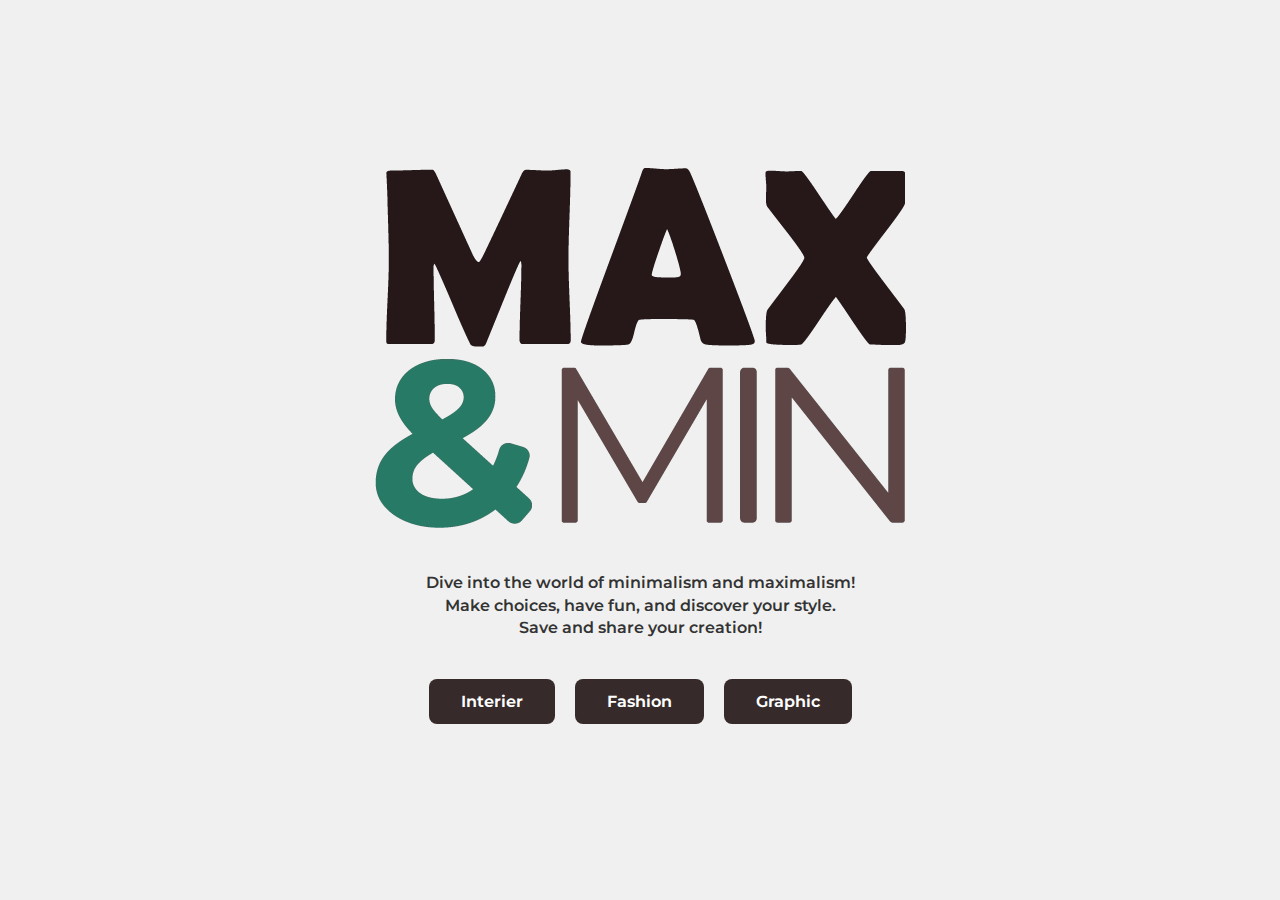
<file: index.html>
<!DOCTYPE html>
<html lang="en">
<head>
  <meta charset="UTF-8">
  <meta name="viewport" content="width=device-width, initial-scale=1">
  <title>MAX & MIN</title>
  <link rel="stylesheet" href="css/style.css">
  <link rel="preconnect" href="https://fonts.googleapis.com">
  <link rel="preconnect" href="https://fonts.gstatic.com" crossorigin>
  <link href="https://fonts.googleapis.com/css2?family=Montserrat:ital,wght@0,100..900;1,100..900&display=swap" rel="stylesheet">
  <link rel="preload" as="image" href="images/logo.avif">

</head>
<body>
  <div class="front-page">
    <img src="images/logo.avif" alt="Logo" class="logo">
    <p class="description">Dive into the world of minimalism and maximalism! <br> Make choices, have fun, and discover your style. <br> Save and share your creation!

</p>
    <nav class="navigation">
      <button onclick="location.href='interior.html'">Interier</button>
      <button onclick="location.href='fashion.html'">Fashion</button>
      <button onclick="location.href='graphic.html'">Graphic</button>
    </nav>
  </div>

 <script>

document.addEventListener("DOMContentLoaded", () => {
  requestAnimationFrame(() => {
    document.body.classList.add("fade-in");
  });

  const buttons = document.querySelectorAll(".navigation button");
  buttons.forEach((button) => {
    button.addEventListener("click", (e) => {
      e.preventDefault();
      const match = button.getAttribute("onclick").match(/'([^']+)'/);
      const target = match ? match[1] : "/";
      document.body.classList.remove("fade-in");
      document.body.classList.add("fade-out");
      setTimeout(() => {
        window.location.href = target;
      }, 800);
    });
  });
});

</script>

</body>
</html>
</file>
<file: css/style.css>
html, body {
  margin: 0;
  padding: 0;
  min-height: 100vh;
  width: 100%;
  display: flex;
  flex-direction: column;
  justify-content: center;
  align-items: center;
  background-color: #f0f0f0;
  overflow-y: auto;
}

body {
  opacity: 0;
  transform: scale(0.5);
  transform-origin: center center;
  transition: opacity 0.8s ease-in-out, transform 0.8s ease-in-out;
}
body.fade-in {
  opacity: 1;
  transform: scale(1);
}
body.fade-out {
  opacity: 0;
  transform: scale(0.5);
}

.front-page {
  text-align: center;
  padding: 1rem;
  box-sizing: border-box;
  width: 100%;
  max-width: 600px;
}

.logo {
  max-width: 80vw;
  max-height: 40vh;
  width: auto;
  height: auto;
  margin-bottom: 1.5rem;
  transform-origin: center center;
  animation: pulse 1s ease-in-out 0.8s infinite;
}

@keyframes pulse {
  0%, 100% { transform: scale(1); }
  50% { transform: scale(1.03); }
}

.description {
  font-family: "Montserrat", sans-serif;
  font-weight: 600;
  margin-bottom: 2rem;
  color: #333;
  padding: 0 1rem;
  line-height: 1.4;
  font-size: 1rem;
}

.navigation button {
  margin: 0.5rem;
  padding: 0.8rem 2rem;
  font-size: 1rem;
  font-family: "Montserrat", sans-serif;
  font-weight: 650;
  cursor: pointer;
  border: none;
  background-color: #362a2a;
  color: #fff;
  border-radius: 0.5rem;
  transition: background-color 0.3s ease;
  -webkit-tap-highlight-color: rgba(0,0,0,0);
  touch-action: manipulation;
}
.navigation button:hover {
  background-color: #267A66;
}

@media (max-width: 480px) {
  .description {
    font-size: 0.9rem;
  }
  .navigation button {
    width: 80%;
    padding: 1rem 0;
    font-size: 1.1rem;
  }
}
</file>
